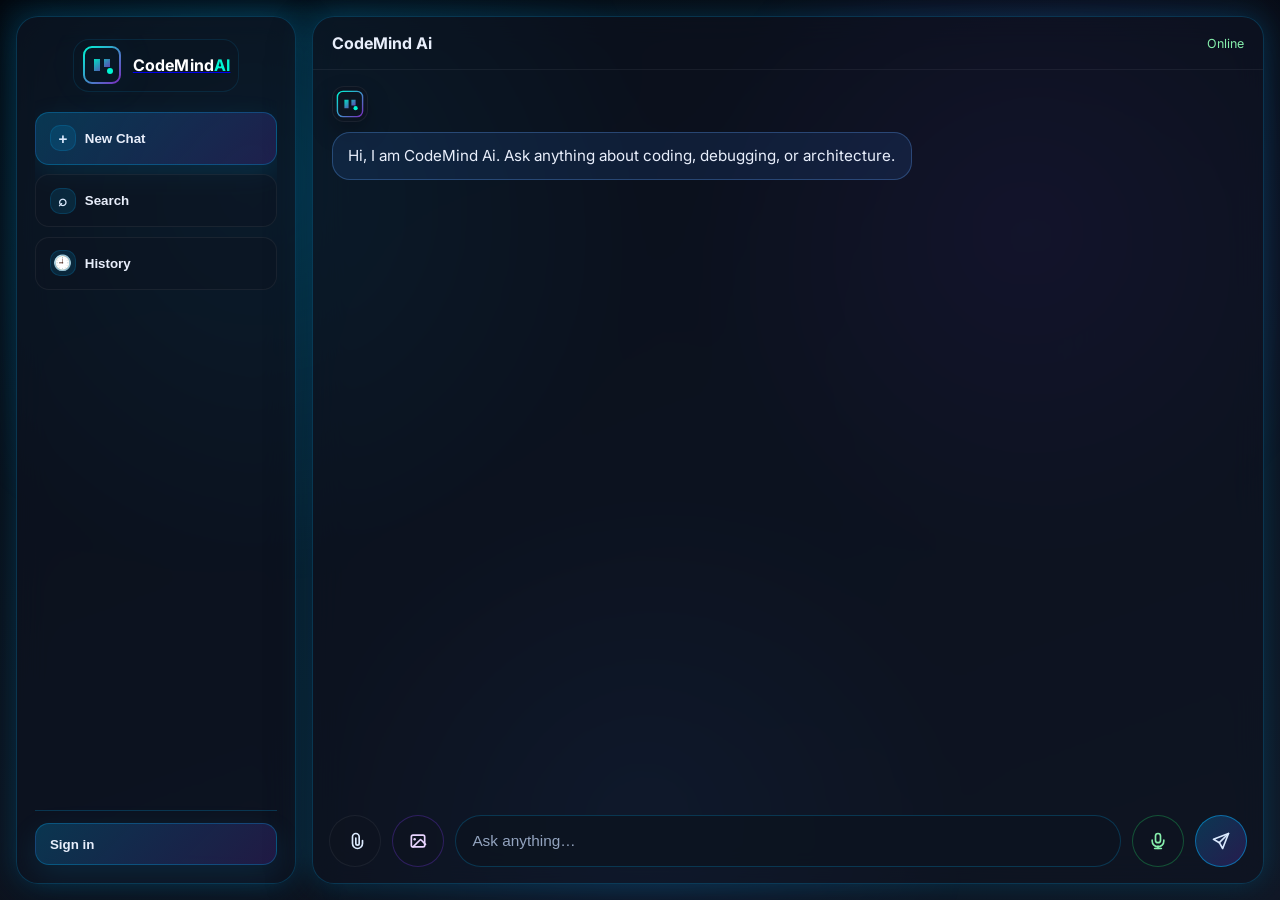
<file: Chatbot/index.html>
<!DOCTYPE html>
<html lang="en" data-theme="dark">
  <head>
    <meta charset="UTF-8" />
    <meta name="viewport" content="width=device-width, initial-scale=1.0" />
    <title>CodeMind Ai</title>
    <script>
      (function () {
        try {
          var t = localStorage.getItem("codemind_theme_v1");
          if (t === "light" || t === "dark") document.documentElement.setAttribute("data-theme", t);
        } catch (e) {}
      })();
    </script>
    <meta
      name="description"
      content="CodeMind Ai - modern chatbot interface inspired by Copilot."
    />
    <link rel="preconnect" href="https://fonts.googleapis.com" />
    <link rel="preconnect" href="https://fonts.gstatic.com" crossorigin />
    <link
      href="https://fonts.googleapis.com/css2?family=Inter:wght@400;500;600;700&display=swap"
      rel="stylesheet"
    />
    <link rel="stylesheet" href="styles.css" />
    <link rel="stylesheet" href="auth.css" />
  </head>
  <body>
    <div class="bg-animated" aria-hidden="true"></div>

    <div id="modal-auth" class="auth-modal" role="dialog" aria-modal="true" aria-labelledby="auth-title" hidden>
    <div class="auth-modal-backdrop" data-close-modal tabindex="-1" aria-hidden="true"></div>
    <div class="auth-modal-card auth-card">
      <button type="button" class="auth-modal-close" data-close-modal aria-label="Close dialog">&times;</button>

      <header class="auth-card-header">
        <div class="auth-card-logo" aria-hidden="true">
          <svg viewBox="0 0 40 40" width="36" height="36" fill="none" xmlns="http://www.w3.org/2000/svg">
            <defs>
              <linearGradient id="auth-lg" x1="0%" y1="0%" x2="100%" y2="100%">
                <stop offset="0%" stop-color="#00f5d4"/>
                <stop offset="100%" stop-color="#7b2cbf"/>
              </linearGradient>
            </defs>
            <rect x="2" y="2" width="36" height="36" rx="8" stroke="url(#auth-lg)" stroke-width="2"/>
            <path d="M12 14h6v12h-6zM22 14h6v8h-6z" fill="url(#auth-lg)" opacity=".9"/>
          </svg>
        </div>
        <h2 id="auth-title" class="auth-modal-title">Sign in</h2>
        <p class="auth-modal-sub" id="auth-subtitle">Enter your username and password</p>
      </header>

      <div class="auth-panels">
        <div id="panel-login" class="auth-panel is-active" role="tabpanel" aria-labelledby="tab-login">
          <form id="form-login" class="auth-form" novalidate>
            <label class="auth-field">
              <span>Username</span>
              <input type="text" name="username" id="login-username" required autocomplete="username" placeholder="Your username" />
            </label>
            <label class="auth-field">
              <span>Password</span>
              <input type="password" name="password" id="login-password" required autocomplete="current-password" minlength="8" placeholder="Min. 8 characters" />
            </label>
            <p class="auth-msg" id="login-msg" role="alert"></p>
            <button type="submit" class="btn-auth-submit">Sign in</button>
            <p class="auth-footer-link">
              Don&apos;t have an account?
              <button type="button" class="link-like" id="link-show-signup">Create new account</button>
            </p>
          </form>
        </div>

        <div id="panel-signup" class="auth-panel" role="tabpanel" aria-labelledby="tab-signup" hidden>
          <form id="form-signup" class="auth-form" novalidate>
            <label class="auth-field">
              <span>Username</span>
              <input type="text" name="name" id="signup-name" required autocomplete="username" placeholder="Harjot" />
            </label>
            <label class="auth-field">
              <span>Email</span>
              <input type="email" name="email" id="signup-email" required autocomplete="email" placeholder="you@domain.dev" />
            </label>
            <label class="auth-field">
              <span>Password</span>
              <input type="password" name="password" id="signup-password" required autocomplete="new-password" minlength="8" placeholder="Min. 8 characters" />
            </label>
            <label class="auth-field">
              <span>Confirm password</span>
              <input type="password" name="confirm" id="signup-confirm" required autocomplete="new-password" minlength="8" placeholder="Repeat password" />
            </label>
            <p class="auth-msg" id="signup-msg" role="alert"></p>
            <button type="submit" class="btn-auth-submit">Create account</button>
            <p class="auth-footer-link">
              Already have an account?
              <button type="button" class="link-like" id="link-show-login">Sign in</button>
            </p>
          </form>
        </div>
      </div>
    </div>
  </div>

  
    <div class="app-shell">
      <aside class="sidebar" id="sidebar">
        <div>
          <div class="brand">
            <a href="../website/index.html" data-codemind-website-link data-website-base="../website/index.html" class="logo" aria-label="CodeMind AI home">
              <span class="logo-mark" aria-hidden="true">
                <svg
                  viewBox="0 0 40 40"
                  width="40"
                  height="40"
                  fill="none"
                  xmlns="http://www.w3.org/2000/svg"
                >
                  <defs>
                    <linearGradient id="lg" x1="0%" y1="0%" x2="100%" y2="100%">
                      <stop offset="0%" stop-color="#00f5d4" />
                      <stop offset="100%" stop-color="#7b2cbf" />
                    </linearGradient>
                  </defs>
                  <rect
                    x="2"
                    y="2"
                    width="36"
                    height="36"
                    rx="8"
                    stroke="url(#lg)"
                    stroke-width="2"
                  />
                  <path
                    d="M12 14h6v12h-6zM22 14h6v8h-6z"
                    fill="url(#lg)"
                    opacity=".9"
                  />
                  <circle cx="28" cy="26" r="3" fill="#00f5d4" />
                </svg>
              </span>
              <span class="logo-text"
                >CodeMind<span class="logo-accent">AI</span></span
              >
            </a>
          </div>

          <div class="sidebar-actions" aria-label="Chat actions">
            <button id="newChatBtn" class="side-btn primary" type="button">
              <span class="side-ic" aria-hidden="true">+</span>
              New Chat
            </button>
            <button id="searchBtn" class="side-btn" type="button">
              <span class="side-ic" aria-hidden="true">⌕</span>
              Search
            </button>
            <button id="historyBtn" class="side-btn" type="button">
              <span class="side-ic" aria-hidden="true">🕘</span>
              History
            </button>
          </div>

          <div id="searchPanel" class="side-panel hidden" aria-label="Search chats">
            <label class="side-label" for="searchInput">Search in this chat</label>
            <input
              id="searchInput"
              class="side-input"
              type="text"
              placeholder="Search messages…"
              autocomplete="off"
            />
            <p class="side-help" id="searchMeta">Type to highlight matches.</p>
          </div>

          <div id="historyPanel" class="side-panel hidden" aria-label="Chat history">
            <p class="side-label">Recent chats</p>
            <div id="historyList" class="history-list"></div>
          </div>
        </div>


        <div class="sidebar-auth">
          <div class="sidebar-auth-guest nav-auth-guest" id="nav-auth-guest">
            <button type="button" class="side-btn primary" id="btn-open-auth">Sign in</button>
          </div>
          <div class="nav-auth-user" id="nav-auth-user" hidden>
            <div class="nav-profile-wrap" id="nav-profile-wrap">
              <button type="button" class="nav-profile-trigger" id="nav-profile-trigger" aria-expanded="false" aria-haspopup="true" aria-controls="profile-dropdown">
                <span class="nav-avatar" id="nav-avatar">?</span>
                <span class="nav-user-name" id="nav-user-label">User</span>
              </button>
              <div class="profile-dropdown" id="profile-dropdown">
                <div class="profile-dropdown-head">
                  <span class="profile-dropdown-avatar" id="profile-avatar">?</span>
                  <div class="profile-dropdown-meta">
                    <strong id="profile-name">User</strong>
                    <span id="profile-email">email</span>
                  </div>
                </div>
                <div class="profile-dropdown-actions">
                  <button type="button" class="profile-action" id="btn-theme-toggle">
                    <span class="profile-action-icon" id="theme-toggle-icon" aria-hidden="true">&#9728;</span>
                    <span id="theme-toggle-label">Light mode</span>
                  </button>
                  <button type="button" class="profile-action profile-action--logout" id="btn-logout">Log out</button>
                </div>
              </div>
            </div>
          </div>
        </div>
      </aside>

      <main class="chat-stage">
        <header class="chat-header">
          <button id="menuBtn" class="menu-btn" type="button" aria-label="Toggle sidebar">
            ☰
          </button>
          <h2>CodeMind Ai</h2>
          <span class="status">Online</span>
        </header>

        <section id="chatHistory" class="chat-history" aria-live="polite"></section>

        <div id="typingIndicator" class="typing-wrap hidden" aria-hidden="true">
          <div class="typing-bubble">
            <span></span><span></span><span></span>
          </div>
        </div>

        <form id="chatForm" class="chat-input-wrap">
          <div id="attachPreview" class="attach-preview hidden" aria-live="polite"></div>
          <input id="fileInput" type="file" class="file-input" multiple />
          <input
            id="imageInput"
            type="file"
            class="file-input"
            multiple
            accept="image/*"
          />
          <button id="attachBtn" class="attach-btn" type="button" aria-label="Attach files">
            <svg viewBox="0 0 24 24" fill="none" aria-hidden="true">
              <path
                d="M21 11.5V15a6 6 0 0 1-12 0V7a4 4 0 0 1 8 0v8a2 2 0 0 1-4 0V8.5"
                stroke="currentColor"
                stroke-width="2"
                stroke-linecap="round"
                stroke-linejoin="round"
              />
            </svg>
          </button>
          <button
            id="attachImgBtn"
            class="attach-btn attach-btn--img"
            type="button"
            aria-label="Attach images"
          >
            <svg viewBox="0 0 24 24" fill="none" aria-hidden="true">
              <path
                d="M4 7a2 2 0 0 1 2-2h12a2 2 0 0 1 2 2v10a2 2 0 0 1-2 2H6a2 2 0 0 1-2-2V7Z"
                stroke="currentColor"
                stroke-width="2"
                stroke-linejoin="round"
              />
              <path
                d="M8 11.5a1.5 1.5 0 1 0 0-3 1.5 1.5 0 0 0 0 3Z"
                fill="currentColor"
              />
              <path
                d="M21 16l-5.2-5.2a1 1 0 0 0-1.4 0L6 19"
                stroke="currentColor"
                stroke-width="2"
                stroke-linecap="round"
                stroke-linejoin="round"
              />
            </svg>
          </button>
          <div class="chat-input-field" id="chatInputField">
            <div
              class="chat-input-recording"
              id="chatInputRecording"
              hidden
              aria-hidden="true"
            >
              <svg
                class="recording-wave"
                viewBox="0 0 64 24"
                fill="none"
                xmlns="http://www.w3.org/2000/svg"
                aria-hidden="true"
              >
                <rect class="recording-bar" x="4" y="8" width="5" height="8" rx="2.5" fill="currentColor" />
                <rect class="recording-bar" x="14" y="4" width="5" height="16" rx="2.5" fill="currentColor" />
                <rect class="recording-bar" x="24" y="6" width="5" height="12" rx="2.5" fill="currentColor" />
                <rect class="recording-bar" x="34" y="2" width="5" height="20" rx="2.5" fill="currentColor" />
                <rect class="recording-bar" x="44" y="5" width="5" height="14" rx="2.5" fill="currentColor" />
                <rect class="recording-bar" x="54" y="7" width="5" height="10" rx="2.5" fill="currentColor" />
              </svg>
              <span class="recording-label">Listening…</span>
            </div>
            <input
              id="chatInput"
              type="text"
              autocomplete="off"
              placeholder="Ask anything…"
              aria-label="Type your message"
            />
          </div>
          <button
            id="voiceBtn"
            class="voice-btn"
            type="button"
            aria-label="Start voice input"
            aria-pressed="false"
          >
            <svg
              class="voice-btn-icon voice-btn-icon--mic"
              viewBox="0 0 24 24"
              fill="none"
              aria-hidden="true"
            >
              <path
                d="M12 14a3 3 0 0 0 3-3V6a3 3 0 1 0-6 0v5a3 3 0 0 0 3 3Z"
                stroke="currentColor"
                stroke-width="2"
                stroke-linejoin="round"
              />
              <path
                d="M19 11v1a7 7 0 0 1-14 0v-1"
                stroke="currentColor"
                stroke-width="2"
                stroke-linecap="round"
              />
              <path
                d="M12 18v3"
                stroke="currentColor"
                stroke-width="2"
                stroke-linecap="round"
              />
              <path
                d="M8 21h8"
                stroke="currentColor"
                stroke-width="2"
                stroke-linecap="round"
              />
            </svg>
            <svg
              class="voice-btn-icon voice-btn-icon--pause"
              viewBox="0 0 24 24"
              fill="none"
              aria-hidden="true"
              hidden
            >
              <rect x="6" y="6" width="5" height="12" rx="1" fill="currentColor" />
              <rect x="13" y="6" width="5" height="12" rx="1" fill="currentColor" />
            </svg>
          </button>
          <button class="send-btn" type="submit" aria-label="Send message">
            <svg viewBox="0 0 24 24" fill="none" aria-hidden="true">
              <path
                d="M21 3L10 14"
                stroke="currentColor"
                stroke-width="2"
                stroke-linecap="round"
                stroke-linejoin="round"
              />
              <path
                d="M21 3L14 21L10 14L3 10L21 3Z"
                stroke="currentColor"
                stroke-width="2"
                stroke-linecap="round"
                stroke-linejoin="round"
              />
            </svg>
          </button>
        </form>
      </main>
    </div>

    <script src="../shared/codemind-auth.js"></script>
    <script src="app.js"></script>
  </body>
</html>
</file>
<file: Chatbot/styles.css>
:root,
[data-theme="dark"] {
  --bg-0: #04070d;
  --bg-1: #0a101b;
  --bg-2: #111827;
  --panel: rgba(14, 20, 33, 0.68);
  --panel-strong: rgba(14, 20, 33, 0.9);
  --modal-bg: rgba(14, 20, 33, 0.96);
  --modal-backdrop: rgba(0, 0, 0, 0.65);
  --input-bg: rgba(0, 0, 0, 0.25);
  --profile-bg: rgba(14, 20, 33, 0.98);
  --profile-shadow: 0 16px 40px rgba(0, 0, 0, 0.4);
  --surface-control: rgba(255, 255, 255, 0.08);
  --text: #e8eefb;
  --muted: #94a3b8;
  --cyan: #00b4ff;
  --blue: #3b82f6;
  --violet: #7c3aed;
  --border: rgba(0, 180, 255, 0.22);
  --glow: 0 0 30px rgba(0, 180, 255, 0.24);
  --error: #ff8a8a;
}

[data-theme="light"] {
  --bg-0: #f0f4fa;
  --bg-1: #ffffff;
  --bg-2: #e8eef5;
  --panel: rgba(255, 255, 255, 0.88);
  --panel-strong: #ffffff;
  --modal-bg: #ffffff;
  --modal-backdrop: rgba(15, 23, 42, 0.4);
  --input-bg: #f1f5f9;
  --profile-bg: #ffffff;
  --profile-shadow: 0 16px 48px rgba(15, 23, 42, 0.12);
  --surface-control: rgba(15, 23, 42, 0.06);
  --text: #0f172a;
  --muted: #64748b;
  --cyan: #0891b2;
  --blue: #2563eb;
  --violet: #7c3aed;
  --border: rgba(15, 23, 42, 0.12);
  --glow: 0 8px 28px rgba(8, 145, 178, 0.15);
  --error: #dc2626;
}

*,
*::before,
*::after {
  box-sizing: border-box;
}

html,
body {
  margin: 0;
  min-height: 100%;
}

body {
  font-family: "Inter", system-ui, sans-serif;
  color: var(--text);
  background: linear-gradient(160deg, var(--bg-0), var(--bg-1) 45%, var(--bg-2));
  overflow: hidden;
  transition: background 0.35s ease, color 0.35s ease;
}

/* Animated ambient background */
.bg-animated {
  position: fixed;
  inset: 0;
  z-index: -1;
  background:
    radial-gradient(circle at 20% 20%, rgba(0, 180, 255, 0.2), transparent 32%),
    radial-gradient(circle at 80% 25%, rgba(124, 58, 237, 0.18), transparent 28%),
    radial-gradient(circle at 50% 90%, rgba(59, 130, 246, 0.15), transparent 32%);
  filter: blur(10px) saturate(115%);
  animation: ambient 14s ease-in-out infinite alternate;
}

@keyframes ambient {
  0% {
    transform: scale(1) translate(0, 0);
  }
  100% {
    transform: scale(1.1) translate(-2%, -1%);
  }
}

.app-shell {
  max-width: 1280px;
  height: 100vh;
  margin: 0 auto;
  padding: 1rem;
  display: grid;
  grid-template-columns: 280px 1fr;
  gap: 1rem;
}

.sidebar,
.chat-stage {
  border: 1px solid var(--border);
  border-radius: 22px;
  background: var(--panel);
  backdrop-filter: blur(16px);
  box-shadow: var(--glow), 0 15px 45px rgba(0, 0, 0, 0.35);
}

.sidebar {
  padding: 1.1rem;
  display: flex;
  flex-direction: column;
  justify-content: space-between;
}

.sidebar > div:first-child {
  flex: 1;
  min-height: 0;
  overflow-y: auto;
}

.sidebar-auth {
  flex-shrink: 0;
  margin-top: auto;
}

.avatar.avatar-letter {
  display: grid;
  place-items: center;
  font-weight: 700;
  font-size: 0.85rem;
  background: linear-gradient(135deg, var(--cyan), var(--violet));
  color: #031016;
}

.brand {
  display: flex;
  align-items: center;
  justify-content: center;
  padding: 0.25rem 0 0.5rem;
}

.logo {
  display: inline-flex;
  align-items: center;
  gap: 0.7rem;
  padding: 0.35rem 0.45rem;
  border-radius: 16px;
  border: 1px solid rgba(0, 180, 255, 0.12);
  background: rgba(14, 20, 33, 0.35);
  transition: 0.22s ease;
}

.logo:hover {
  border-color: rgba(0, 180, 255, 0.22);
  box-shadow: 0 10px 30px rgba(0, 0, 0, 0.25);
  transform: translateY(-1px);
}

.logo-mark svg {
  display: block;
  filter: drop-shadow(0 0 18px rgba(0, 180, 255, 0.18));
}

.logo-text {
  font-weight: 700;
  letter-spacing: 0.01em;
  font-size: 1rem;
  color: white;
  text-decoration: none;
}

.logo-accent {
  color: #00f5d4;
}

.sidebar-actions {
  display: grid;
  gap: 0.6rem;
  margin-top: 0.75rem;
}

.side-btn {
  border: 1px solid rgba(255, 255, 255, 0.06);
  background: rgba(14, 20, 33, 0.5);
  color: var(--text);
  border-radius: 14px;
  padding: 0.78rem 0.9rem;
  font-weight: 600;
  display: flex;
  align-items: center;
  gap: 0.55rem;
  cursor: pointer;
  transition: 0.22s ease;
}

.side-btn:hover {
  transform: translateY(-2px);
  border-color: rgba(0, 180, 255, 0.22);
  box-shadow: 0 10px 26px rgba(0, 0, 0, 0.25);
}

.side-btn.primary {
  border-color: rgba(0, 180, 255, 0.28);
  background: linear-gradient(135deg, rgba(0, 180, 255, 0.22), rgba(124, 58, 237, 0.18));
  box-shadow: 0 10px 30px rgba(0, 180, 255, 0.12);
}

.side-ic {
  width: 26px;
  height: 26px;
  border-radius: 10px;
  display: grid;
  place-items: center;
  color: #dbeafe;
  background: rgba(0, 180, 255, 0.12);
  border: 1px solid rgba(0, 180, 255, 0.16);
  font-size: 0.95rem;
}

.side-panel {
  margin-top: 0.85rem;
  padding: 0.85rem;
  border-radius: 16px;
  border: 1px solid rgba(0, 180, 255, 0.16);
  background: rgba(14, 20, 33, 0.55);
}

.side-label {
  margin: 0 0 0.45rem;
  font-size: 0.78rem;
  letter-spacing: 0.02em;
  color: #c7d2fe;
}

.side-input {
  width: 100%;
  height: 42px;
  border-radius: 12px;
  border: 1px solid rgba(0, 180, 255, 0.22);
  background: rgba(14, 20, 33, 0.9);
  color: var(--text);
  padding: 0 0.85rem;
  outline: none;
}

.side-input:focus {
  border-color: rgba(0, 180, 255, 0.5);
  box-shadow: 0 0 0 3px rgba(0, 180, 255, 0.1);
}

.side-help {
  margin: 0.55rem 0 0;
  font-size: 0.78rem;
  color: var(--muted);
}

.history-list {
  display: grid;
  gap: 0.5rem;
  margin-top: 0.6rem;
}

.history-item {
  display: flex;
  align-items: center;
  gap: 0.6rem;
  padding: 0.65rem 0.75rem;
  border-radius: 14px;
  border: 1px solid rgba(255, 255, 255, 0.06);
  background: rgba(14, 20, 33, 0.4);
  cursor: pointer;
  transition: 0.2s ease;
  color: var(--text);
  text-align: left;
}

.history-item:hover {
  border-color: rgba(0, 180, 255, 0.2);
  transform: translateY(-1px);
}

.history-item .dot {
  width: 10px;
  height: 10px;
  border-radius: 50%;
  background: linear-gradient(135deg, var(--cyan), var(--violet));
  box-shadow: 0 0 12px rgba(0, 180, 255, 0.25);
}

.history-item .meta {
  display: grid;
  gap: 0.1rem;
  min-width: 0;
}

.history-item .title {
  font-size: 0.85rem;
  font-weight: 600;
  white-space: nowrap;
  overflow: hidden;
  text-overflow: ellipsis;
}

.history-item .sub {
  font-size: 0.75rem;
  color: var(--muted);
}

.sidebar-foot p {
  margin: 0;
  color: var(--muted);
  font-size: 0.8rem;
}

.chat-stage {
  display: grid;
  grid-template-rows: auto 1fr auto auto;
  min-width: 0;
  height: 100%;
  min-height: 0;
}

.chat-header {
  padding: 1rem 1.2rem;
  border-bottom: 1px solid rgba(255, 255, 255, 0.06);
  display: flex;
  align-items: center;
  gap: 0.7rem;
}

.chat-header h2 {
  margin: 0;
  font-size: 1rem;
}

.status {
  margin-left: auto;
  font-size: 0.78rem;
  color: #86efac;
}

.menu-btn {
  display: none;
  border: 1px solid var(--border);
  border-radius: 10px;
  background: transparent;
  color: var(--text);
  padding: 0.35rem 0.55rem;
  cursor: pointer;
}

.chat-history {
  padding: 1rem 1.2rem;
  overflow-y: auto;
  display: flex;
  flex-direction: column;
  gap: 0.7rem;
  min-height: 0;
  scroll-behavior: smooth;
  min-height: 0;
}

.message {
  max-width: min(78%, 760px);
  display: grid;
  gap: 0.6rem;
  align-items: flex-start;
}

.avatar {
  width: 36px;
  height: 36px;
  border-radius: 12px;
  border: 1px solid rgba(255, 255, 255, 0.06);
  background: rgba(14, 20, 33, 0.75);
  display: grid;
  place-items: center;
  overflow: hidden;
  box-shadow: 0 10px 22px rgba(0, 0, 0, 0.25);
  align-self: flex-start;
}

.avatar img {
  width: 100%;
  height: 100%;
  object-fit: cover;
}

.avatar.user {
  border-color: rgba(0, 180, 255, 0.22);
  background: rgba(0, 180, 255, 0.12);
  color: #dbeafe;
  font-weight: 700;
  letter-spacing: 0.04em;
}

.bubble {
  border-radius: 18px;
  padding: 0.75rem 0.95rem;
  line-height: 1.45;
  font-size: 0.95rem;
  border: 1px solid transparent;
  position: relative;
}

.bubble p {
  margin: 0;
  white-space: pre-wrap;
}

.message.ai {
  align-self: flex-start;
  align-items: flex-start;
  justify-content: flex-start;
}

.message.user {
  align-self: flex-end;
  align-items: flex-start;
  grid-template-columns: 1fr 36px;
  justify-content: flex-end;
  flex-direction: row-reverse;   /* 🔥 flips avatar to right */
}

.message.ai .bubble {
  background: rgba(59, 130, 246, 0.12);
  border-color: rgba(96, 165, 250, 0.3);
}

.message.user .bubble {
  background: rgba(0, 180, 255, 0.16);
  border-color: rgba(0, 180, 255, 0.34);
}

.message.user .avatar {
  grid-column: 2;
}

.message.user .bubble {
  grid-column: 1;
}

.match {
  background: rgba(0, 180, 255, 0.2);
  border-radius: 6px;
  padding: 0 0.15em;
}

.fade-in {
  animation: fadeUp 0.24s ease both;
}

@keyframes fadeUp {
  from {
    opacity: 0;
    transform: translateY(8px);
  }
  to {
    opacity: 1;
    transform: translateY(0);
  }
}

.typing-wrap {
  padding: 0 1.2rem 0.65rem;
}

.typing-bubble {
  width: 64px;
  border-radius: 999px;
  padding: 0.45rem 0.6rem;
  border: 1px solid rgba(96, 165, 250, 0.34);
  background: rgba(59, 130, 246, 0.14);
  display: flex;
  justify-content: center;
  gap: 0.3rem;
}

.typing-bubble span {
  width: 6px;
  height: 6px;
  border-radius: 50%;
  background: #bfdbfe;
  animation: blink 1s infinite ease-in-out;
}

.typing-bubble span:nth-child(2) {
  animation-delay: 0.15s;
}

.typing-bubble span:nth-child(3) {
  animation-delay: 0.3s;
}

@keyframes blink {
  0%,
  80%,
  100% {
    opacity: 0.25;
    transform: translateY(0);
  }
  40% {
    opacity: 1;
    transform: translateY(-2px);
  }
}

.hidden {
  display: none;
}

.chat-input-wrap {
  padding: 0 1rem 1rem;
  display: grid;
  grid-template-columns: auto auto 1fr auto auto;
  gap: 0.7rem;
  align-items: end;
}

#attachPreview {
  grid-column: 1 / -1;
}

.attach-preview {
  display: flex;
  flex-wrap: wrap;
  gap: 0.5rem;
  margin: 0 0 0.4rem;
}

.file-chip {
  display: inline-flex;
  align-items: center;
  gap: 0.45rem;
  padding: 0.45rem 0.6rem;
  border-radius: 999px;
  border: 1px solid rgba(0, 180, 255, 0.18);
  background: rgba(14, 20, 33, 0.72);
  color: var(--text);
  font-size: 0.8rem;
}

.file-chip button {
  border: none;
  background: transparent;
  color: var(--muted);
  cursor: pointer;
  font-size: 0.95rem;
  line-height: 1;
}

.file-input {
  display: none;
}

.attach-btn {
  width: 52px;
  height: 52px;
  border-radius: 50%;
  border: 1px solid rgba(255, 255, 255, 0.06);
  background: rgba(14, 20, 33, 0.65);
  color: #dbeafe;
  display: grid;
  place-items: center;
  cursor: pointer;
  transition: 0.22s ease;
}

.attach-btn svg {
  width: 20px;
  height: 20px;
}

.attach-btn:hover {
  transform: translateY(-2px);
  border-color: rgba(0, 180, 255, 0.22);
  box-shadow: 0 10px 24px rgba(0, 180, 255, 0.14);
}

.attach-btn--img {
  border-color: rgba(124, 58, 237, 0.3);
  color: #e9d5ff;
}

.attach-btn--img:hover {
  border-color: rgba(124, 58, 237, 0.5);
  box-shadow: 0 10px 24px rgba(124, 58, 237, 0.18);
}

.chat-input-field {
  position: relative;
  min-width: 0;
}

.chat-input-recording {
  position: absolute;
  left: 0.85rem;
  top: 50%;
  transform: translateY(-50%);
  z-index: 2;
  display: flex;
  align-items: center;
  gap: 0.55rem;
  pointer-events: none;
  color: #00b4ff;
}

.chat-input-recording[hidden] {
  display: none !important;
}

.recording-wave {
  width: 52px;
  height: 20px;
  flex-shrink: 0;
}

.recording-bar {
  transform-origin: center;
  animation: recordingPulse 0.9s ease-in-out infinite;
}

.recording-bar:nth-child(1) { animation-delay: 0s; }
.recording-bar:nth-child(2) { animation-delay: 0.12s; }
.recording-bar:nth-child(3) { animation-delay: 0.24s; }
.recording-bar:nth-child(4) { animation-delay: 0.08s; }
.recording-bar:nth-child(5) { animation-delay: 0.2s; }
.recording-bar:nth-child(6) { animation-delay: 0.16s; }

@keyframes recordingPulse {
  0%,
  100% {
    transform: scaleY(0.45);
    opacity: 0.55;
  }
  50% {
    transform: scaleY(1);
    opacity: 1;
  }
}

.recording-label {
  font-size: 0.78rem;
  font-weight: 600;
  letter-spacing: 0.02em;
  color: #7dd3fc;
  white-space: nowrap;
}

.chat-input-field.is-recording #chatInput {
  padding-left: 8.5rem;
  border-color: rgba(0, 180, 255, 0.55);
  box-shadow: 0 0 0 3px rgba(0, 180, 255, 0.14);
}

#chatInput {
  width: 100%;
  height: 52px;
  border-radius: 999px;
  border: 1px solid var(--border);
  background: var(--panel-strong);
  color: var(--text);
  padding: 0 1rem;
  font-size: 0.96rem;
  outline: none;
  transition: 0.2s ease;
}

#chatInput::placeholder {
  color: #93a4bf;
}

#chatInput:focus {
  border-color: rgba(0, 180, 255, 0.5);
  box-shadow: 0 0 0 3px rgba(0, 180, 255, 0.12);
}

.voice-btn {
  width: 52px;
  height: 52px;
  border-radius: 50%;
  border: 1px solid rgba(34, 197, 94, 0.35);
  background: rgba(14, 20, 33, 0.65);
  color: #86efac;
  display: grid;
  place-items: center;
  cursor: pointer;
  transition: 0.22s ease;
  flex-shrink: 0;
}

.voice-btn svg {
  width: 20px;
  height: 20px;
}

.voice-btn:hover:not(:disabled) {
  transform: translateY(-2px);
  border-color: rgba(34, 197, 94, 0.55);
  box-shadow: 0 10px 24px rgba(34, 197, 94, 0.18);
}

.voice-btn.is-recording {
  border-color: rgba(248, 113, 113, 0.5);
  background: rgba(248, 113, 113, 0.12);
  color: #fca5a5;
  box-shadow: 0 0 0 3px rgba(248, 113, 113, 0.12);
}

.voice-btn.is-recording:hover {
  border-color: rgba(248, 113, 113, 0.65);
  box-shadow: 0 10px 24px rgba(248, 113, 113, 0.2);
}

.voice-btn:disabled {
  opacity: 0.45;
  cursor: not-allowed;
}

.voice-btn-icon--pause[hidden] {
  display: none !important;
}

.voice-btn.is-recording .voice-btn-icon--mic {
  display: none;
}

.voice-btn.is-recording .voice-btn-icon--pause {
  display: block !important;
}

.send-btn {
  width: 52px;
  height: 52px;
  border-radius: 50%;
  border: 1px solid rgba(0, 180, 255, 0.5);
  background: linear-gradient(135deg, rgba(0, 180, 255, 0.22), rgba(124, 58, 237, 0.22));
  color: #dbeafe;
  display: grid;
  place-items: center;
  cursor: pointer;
  transition: 0.22s ease;
}

.send-btn svg {
  width: 20px;
  height: 20px;
}

.send-btn:hover {
  transform: translateY(-2px) scale(1.03);
  box-shadow: 0 10px 24px rgba(0, 180, 255, 0.24);
}

/* Responsive layout */
@media (max-width: 900px) {
  .app-shell {
    grid-template-columns: 1fr;
  }

  .sidebar {
    position: fixed;
    top: 1rem;
    left: 1rem;
    width: min(80vw, 290px);
    height: calc(100vh - 2rem);
    z-index: 30;
    transform: translateX(-110%);
    transition: transform 0.25s ease;
  }

  .sidebar.open {
    transform: translateX(0);
  }

  .menu-btn {
    display: inline-block;
  }
}

@media (prefers-reduced-motion: reduce) {
  *,
  *::before,
  *::after {
    animation: none !important;
    transition: none !important;
  }
}

/* ----- Light theme: controls only (dark mode unchanged above) ----- */
[data-theme="light"] .sidebar,
[data-theme="light"] .chat-stage {
  box-shadow: var(--glow), 0 12px 32px rgba(15, 23, 42, 0.08);
}

[data-theme="light"] .logo {
  border-color: var(--border);
  background: var(--bg-1);
}

[data-theme="light"] .logo-text {
  color: var(--text);
}

[data-theme="light"] .logo-accent {
  color: var(--cyan);
}

[data-theme="light"] .side-btn {
  border: 1px solid var(--border);
  background: var(--bg-1);
  color: var(--text);
}

[data-theme="light"] .side-btn:hover {
  border-color: rgba(8, 145, 178, 0.4);
  background: var(--btn-surface-hover, #f8fafc);
  box-shadow: 0 4px 14px rgba(15, 23, 42, 0.08);
}

[data-theme="light"] .side-btn.primary {
  border-color: rgba(8, 145, 178, 0.35);
  background: linear-gradient(135deg, rgba(8, 145, 178, 0.14), rgba(37, 99, 235, 0.1));
  box-shadow: 0 4px 14px rgba(8, 145, 178, 0.12);
}

[data-theme="light"] .side-ic {
  color: var(--cyan);
  background: rgba(8, 145, 178, 0.1);
  border-color: rgba(8, 145, 178, 0.22);
}

[data-theme="light"] .side-panel {
  border-color: var(--border);
  background: var(--input-bg);
}

[data-theme="light"] .side-label {
  color: var(--text);
}

[data-theme="light"] .side-input {
  border-color: var(--border);
  background: var(--bg-1);
  color: var(--text);
}

[data-theme="light"] .side-input:focus {
  border-color: rgba(8, 145, 178, 0.55);
  box-shadow: 0 0 0 3px rgba(8, 145, 178, 0.12);
}

[data-theme="light"] .history-item {
  border-color: var(--border);
  background: var(--bg-1);
}

[data-theme="light"] .history-item:hover {
  border-color: rgba(8, 145, 178, 0.35);
  background: var(--input-bg);
  box-shadow: 0 2px 10px rgba(15, 23, 42, 0.06);
}

[data-theme="light"] .history-item .dot {
  box-shadow: 0 0 8px rgba(8, 145, 178, 0.2);
}

[data-theme="light"] .chat-header {
  border-bottom-color: var(--border);
}

[data-theme="light"] .file-chip {
  border-color: var(--border);
  background: var(--bg-1);
}

[data-theme="light"] .attach-btn {
  border: 1px solid var(--border);
  background: var(--bg-1);
  color: var(--text);
}

[data-theme="light"] .attach-btn:hover {
  border-color: rgba(8, 145, 178, 0.45);
  background: rgba(8, 145, 178, 0.06);
  box-shadow: 0 4px 14px rgba(8, 145, 178, 0.14);
}

[data-theme="light"] .attach-btn--img {
  border-color: rgba(124, 58, 237, 0.28);
  color: var(--violet);
}

[data-theme="light"] .attach-btn--img:hover {
  border-color: rgba(124, 58, 237, 0.45);
  background: rgba(124, 58, 237, 0.06);
  box-shadow: 0 4px 14px rgba(124, 58, 237, 0.12);
}

[data-theme="light"] #chatInput::placeholder {
  color: var(--muted);
}

[data-theme="light"] #chatInput:focus {
  border-color: rgba(8, 145, 178, 0.55);
  box-shadow: 0 0 0 3px rgba(8, 145, 178, 0.12);
}

[data-theme="light"] .send-btn {
  border: 1px solid transparent;
  background: linear-gradient(135deg, var(--cyan), var(--blue));
  color: #ffffff;
}

[data-theme="light"] .send-btn:hover {
  box-shadow: 0 6px 20px rgba(8, 145, 178, 0.35);
}

[data-theme="light"] .voice-btn {
  border: 1px solid rgba(22, 163, 74, 0.35);
  background: var(--bg-1);
  color: #15803d;
}

[data-theme="light"] .voice-btn:hover:not(:disabled) {
  border-color: rgba(22, 163, 74, 0.5);
  background: rgba(22, 163, 74, 0.06);
  box-shadow: 0 4px 14px rgba(22, 163, 74, 0.14);
}

[data-theme="light"] .voice-btn.is-recording {
  border-color: rgba(220, 38, 38, 0.4);
  background: rgba(220, 38, 38, 0.08);
  color: #dc2626;
}

[data-theme="light"] .chat-input-recording {
  color: var(--cyan);
}

[data-theme="light"] .recording-label {
  color: var(--cyan);
}

[data-theme="light"] .chat-input-field.is-recording #chatInput {
  border-color: rgba(8, 145, 178, 0.55);
  box-shadow: 0 0 0 3px rgba(8, 145, 178, 0.12);
}
</file>
<file: Chatbot/auth.css>
/* Auth modal + profile (shared with website — uses data-theme) */
.auth-modal {
  position: fixed;
  inset: 0;
  z-index: 10050;
  display: flex;
  align-items: center;
  justify-content: center;
  padding: 1rem;
}
.auth-modal[hidden] { display: none !important; }
.auth-modal-backdrop {
  position: absolute;
  inset: 0;
  background: var(--modal-backdrop, rgba(0, 0, 0, 0.65));
  backdrop-filter: blur(6px);
}
.auth-modal-card {
  position: relative;
  z-index: 1;
  width: min(420px, 100%);
  max-height: 92vh;
  overflow-y: auto;
  padding: 0;
  border-radius: 16px;
  border: 1px solid var(--border);
  background: var(--modal-bg, var(--panel-strong));
  box-shadow: var(--shadow-modal, var(--glow));
}
.auth-modal-close {
  position: absolute;
  top: 0.65rem;
  right: 0.65rem;
  width: 2rem;
  height: 2rem;
  border: none;
  border-radius: 8px;
  background: var(--surface-control, rgba(255, 255, 255, 0.08));
  color: var(--text);
  font-size: 1.25rem;
  cursor: pointer;
}
.auth-card-header {
  text-align: center;
  padding: 1.5rem 1.25rem 0.5rem;
}
.auth-modal-title {
  margin: 0 0 0.25rem;
  font-size: 1.2rem;
  font-weight: 700;
}
.auth-modal-sub {
  margin: 0;
  font-size: 0.9rem;
  color: var(--muted);
}
.auth-panels {
  position: relative;
  padding: 0 1.25rem 1.25rem;
}
.auth-panel {
  opacity: 0;
  visibility: hidden;
  transform: translateX(12px);
  transition:
    opacity 0.28s ease,
    transform 0.28s ease,
    visibility 0.28s ease;
  pointer-events: none;
}
.auth-panel:not(.is-active) {
  position: absolute;
  top: 0;
  left: 0;
  right: 0;
  width: 100%;
  box-sizing: border-box;
  overflow: hidden;
}
.auth-panel.is-active {
  position: relative;
  opacity: 1;
  visibility: visible;
  transform: translateX(0);
  pointer-events: auto;
}
.auth-panel[hidden] { display: block !important; }
.auth-form { display: flex; flex-direction: column; gap: 0.85rem; }
.auth-field { display: flex; flex-direction: column; gap: 0.3rem; }
.auth-field span { font-size: 0.82rem; color: var(--muted); }
.auth-field input {
  padding: 0.6rem 0.75rem;
  border-radius: 10px;
  border: 1px solid var(--border);
  background: var(--input-bg, rgba(0, 0, 0, 0.25));
  color: var(--text);
  font: inherit;
}
.auth-msg { min-height: 1.1rem; margin: 0; font-size: 0.85rem; color: var(--error, #ff8a8a); }
.auth-msg.auth-msg--ok { color: var(--cyan); }
.auth-footer-link { margin: 0.25rem 0 0; text-align: center; font-size: 0.88rem; color: var(--muted); }
.link-like {
  background: none; border: none; padding: 0;
  color: var(--cyan); font: inherit; font-weight: 600;
  cursor: pointer; text-decoration: underline;
}
.btn-auth-submit {
  width: 100%;
  padding: 0.65rem;
  border: none;
  border-radius: 10px;
  background: linear-gradient(135deg, var(--cyan), var(--blue));
  color: #fff;
  font-weight: 600;
  cursor: pointer;
}
.btn-auth-submit:hover { filter: brightness(1.08); }

/* Sidebar profile */
.sidebar-auth { margin-top: auto; padding-top: 0.75rem; border-top: 1px solid var(--border); }
.sidebar-auth-guest .side-btn { width: 100%; }
.nav-profile-wrap { position: relative; }
.nav-profile-trigger {
  display: flex;
  align-items: center;
  gap: 0.55rem;
  width: 100%;
  padding: 0.5rem 0.6rem;
  border: 1px solid var(--border);
  border-radius: 12px;
  background: var(--panel-strong);
  color: var(--text);
  font: inherit;
  font-size: 0.9rem;
  cursor: pointer;
  transition: border-color 0.2s, box-shadow 0.2s;
}
.nav-profile-trigger:hover,
.nav-profile-trigger[aria-expanded="true"] {
  border-color: var(--cyan);
  box-shadow: 0 0 0 2px rgba(0, 180, 255, 0.15);
}
.nav-avatar, .profile-dropdown-avatar {
  display: inline-flex;
  align-items: center;
  justify-content: center;
  width: 2rem;
  height: 2rem;
  border-radius: 50%;
  font-weight: 700;
  font-size: 0.9rem;
  background: linear-gradient(135deg, var(--cyan), var(--violet));
  color: #031016;
  flex-shrink: 0;
}
.nav-user-name {
  flex: 1;
  text-align: left;
  overflow: hidden;
  text-overflow: ellipsis;
  white-space: nowrap;
  font-weight: 600;
}
.profile-dropdown {
  position: absolute;
  bottom: calc(100% + 0.5rem);
  left: 0;
  right: 0;
  z-index: 100;
  padding: 0.85rem;
  border-radius: 14px;
  border: 1px solid var(--border);
  background: var(--profile-bg, var(--panel-strong));
  box-shadow: var(--profile-shadow, var(--glow));
  opacity: 0;
  visibility: hidden;
  transform: translateY(8px);
  transition: opacity 0.28s ease, transform 0.28s ease, visibility 0.28s;
  pointer-events: none;
}
.profile-dropdown.is-open {
  opacity: 1;
  visibility: visible;
  transform: translateY(0);
  pointer-events: auto;
}
.profile-dropdown-head {
  display: flex;
  gap: 0.65rem;
  align-items: center;
  padding-bottom: 0.65rem;
  margin-bottom: 0.5rem;
  border-bottom: 1px solid var(--border);
}
.profile-dropdown-meta { min-width: 0; }
.profile-dropdown-meta strong {
  display: block;
  font-size: 0.92rem;
  overflow: hidden;
  text-overflow: ellipsis;
  white-space: nowrap;
}
.profile-dropdown-meta span {
  font-size: 0.8rem;
  color: var(--muted);
  overflow: hidden;
  text-overflow: ellipsis;
  white-space: nowrap;
}
.profile-action {
  display: flex;
  align-items: center;
  gap: 0.5rem;
  width: 100%;
  padding: 0.55rem 0.6rem;
  border: 1px solid transparent;
  border-radius: 8px;
  background: transparent;
  color: var(--text);
  font: inherit;
  font-size: 0.88rem;
  cursor: pointer;
  text-align: left;
}
.profile-action:hover { background: rgba(0, 180, 255, 0.1); }
.profile-action--logout {
  margin-top: 0.35rem;
  padding-top: 0.65rem;
  border-top: 1px solid var(--border);
  color: var(--error, #ff8a8a);
}
.nav-auth-guest[hidden],
.nav-auth-user[hidden] {
  display: none !important;
}

.nav-auth.is-signed-in .nav-auth-guest,
.sidebar-auth.is-signed-in .nav-auth-guest {
  display: none !important;
}

.nav-auth:not(.is-signed-in) .nav-auth-user,
.sidebar-auth:not(.is-signed-in) .nav-auth-user {
  display: none !important;
}
</file>
